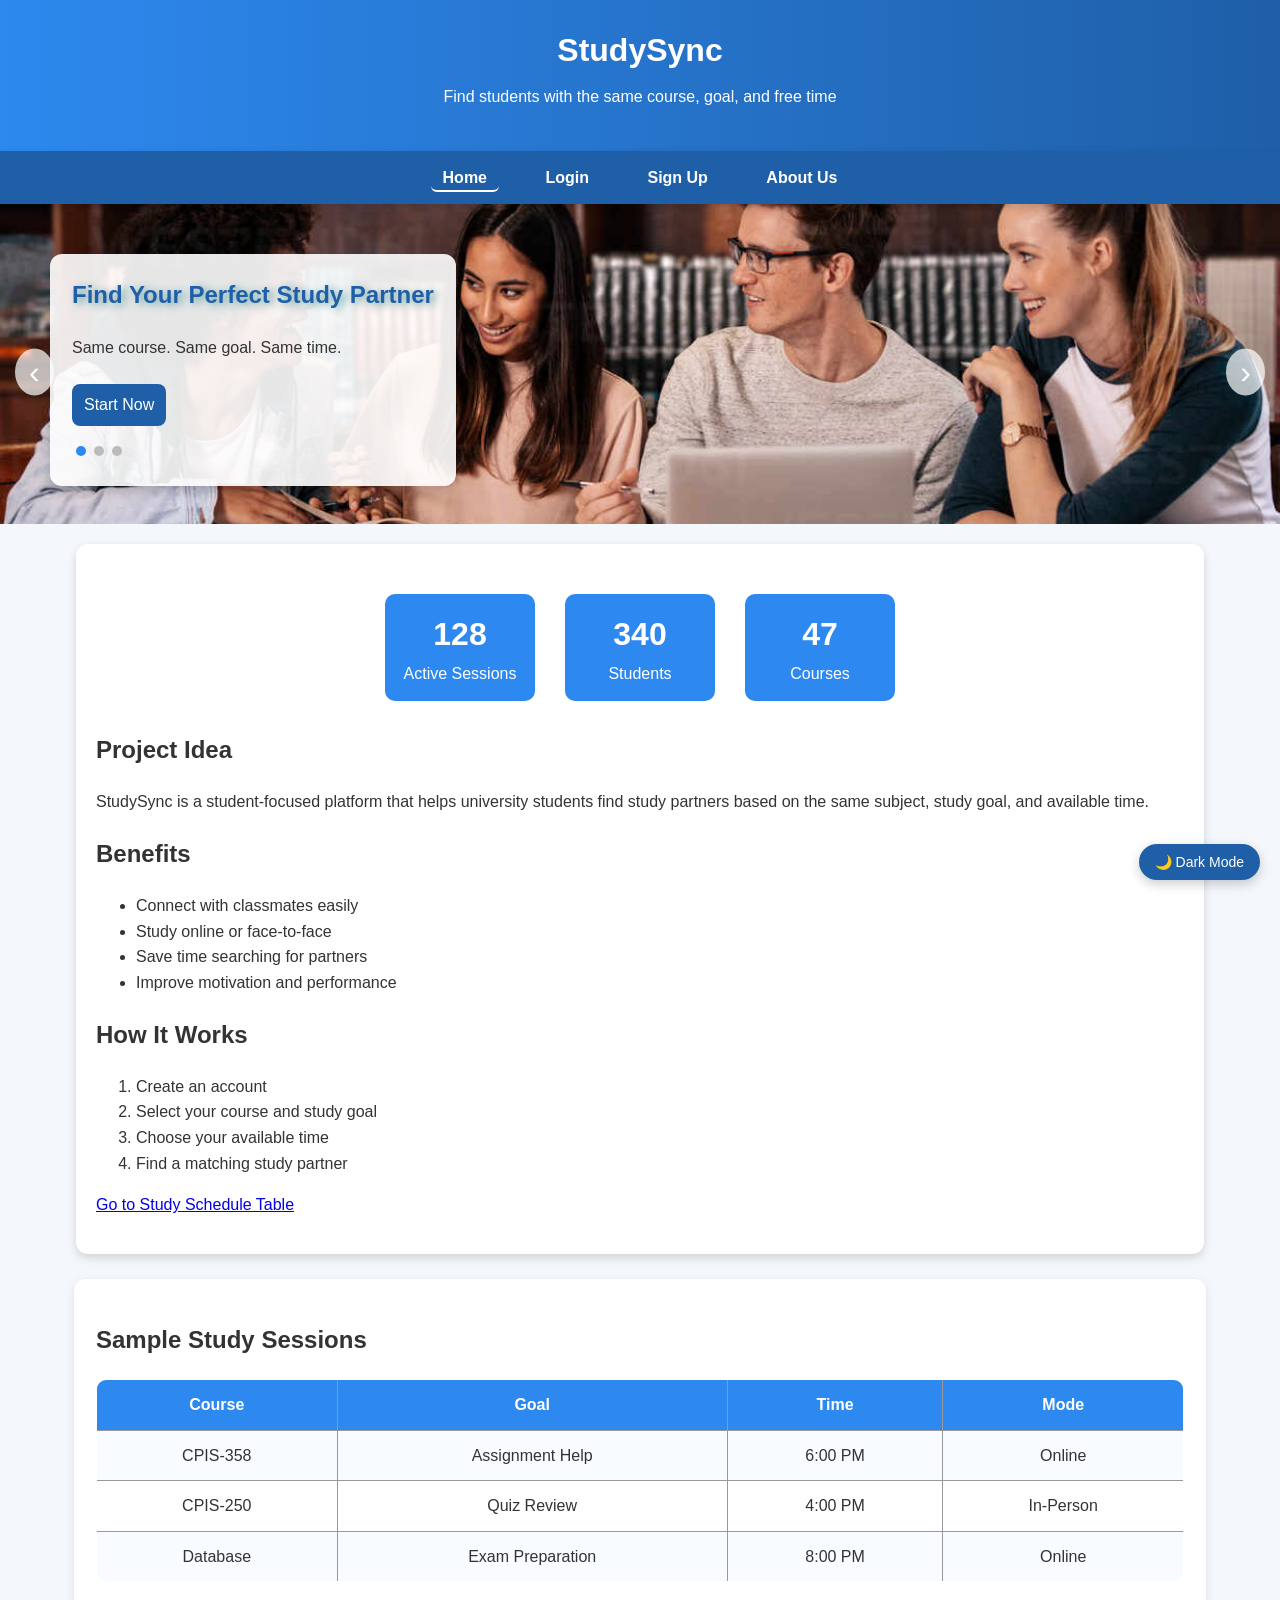
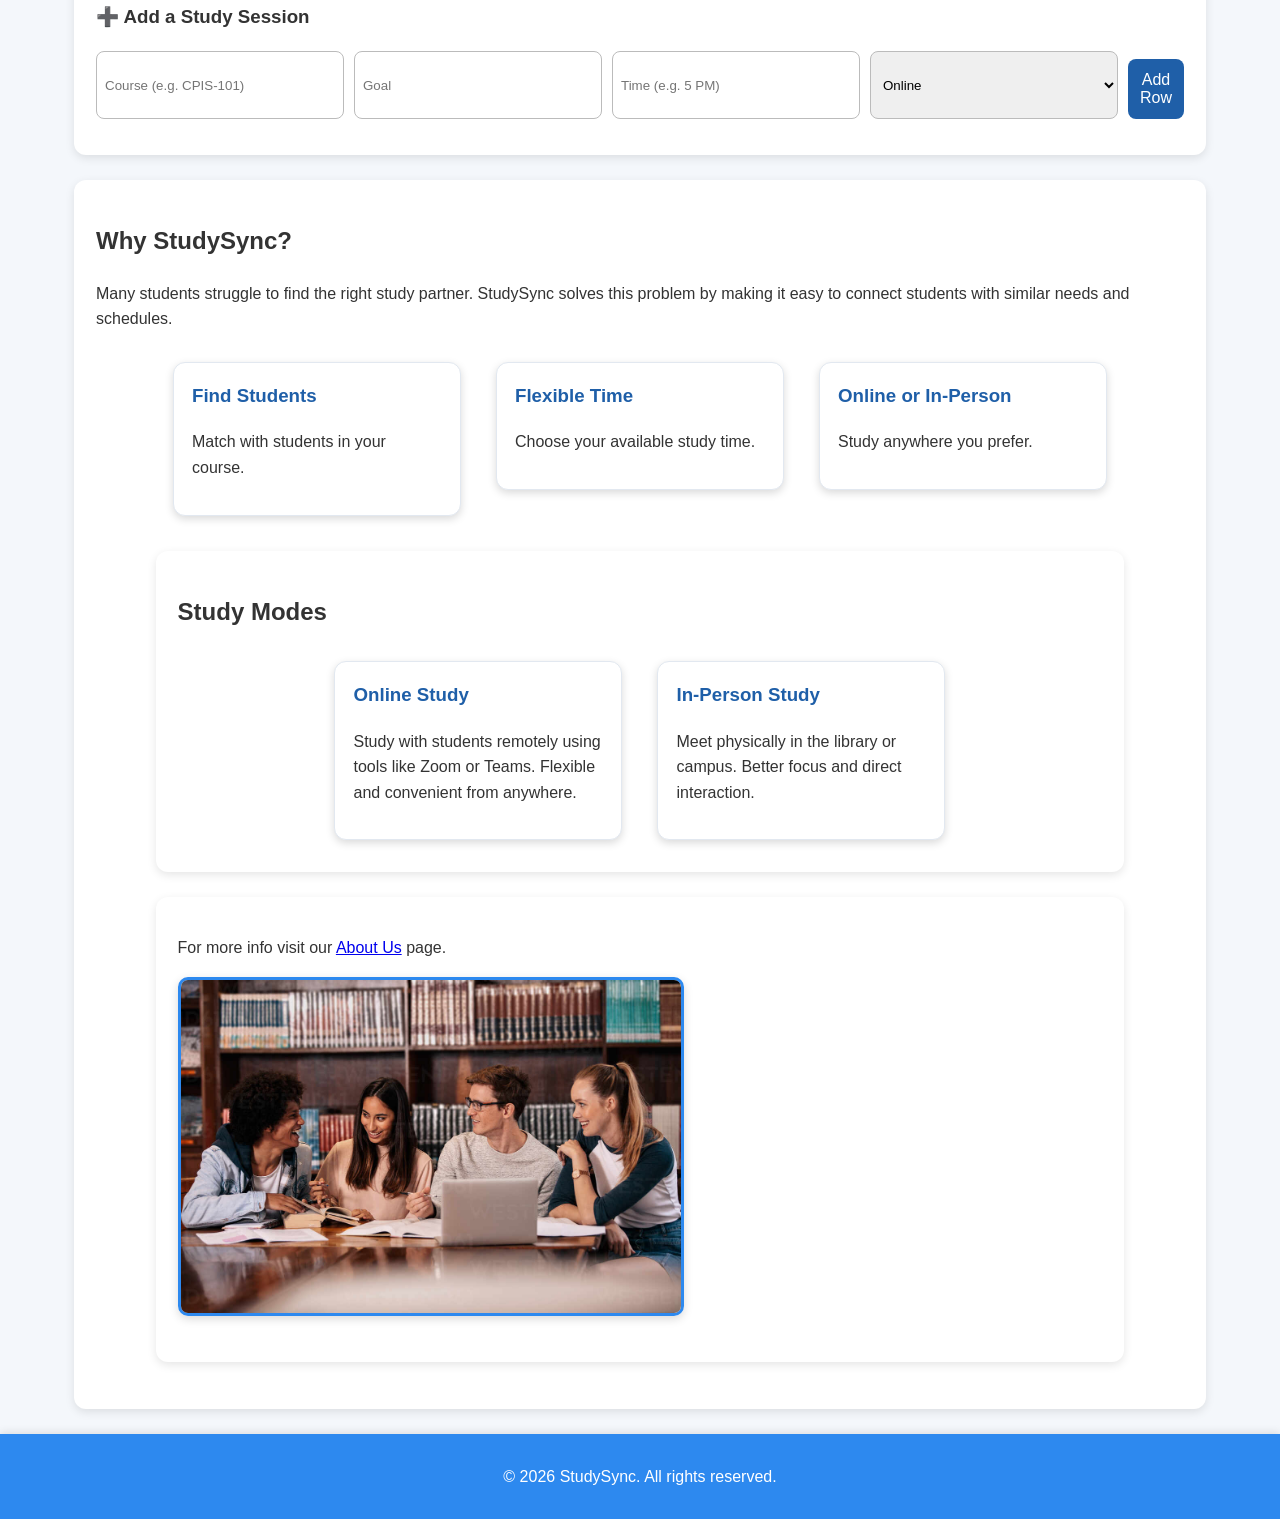
<file: index.html>
<!DOCTYPE html>
<html lang="en">
<head>
    <meta charset="UTF-8">
    <meta name="viewport" content="width=device-width, initial-scale=1.0">
    <title>StudySync - Home</title>

    <!-- External CSS -->
    <link rel="stylesheet" href="style.css">

    <!-- Internal CSS -->
    <style>
        .welcome-box {
            background-color: #ffffff;
            padding: 20px;
            margin: 20px auto;
            width: 85%;
            border-radius: 12px;
            box-shadow: 0 4px 10px rgba(0, 0, 0, 0.15);
        }
    </style>
</head>
<body>

    <header>
        <h1>StudySync</h1>
        <p>Find students with the same course, goal, and free time</p>
    </header>

    <nav class="menu">
        <a href="index.html">Home</a>
        <a href="login.html">Login</a>
        <a href="signup.html">Sign Up</a>
        <a href="about.html">About Us</a>
    </nav>

    <!-- (a) Dynamic Picture & Text — hero slider built by JS -->
    <section class="hero">
        <!-- JavaScript will inject the slider content here -->
    </section>

    <section class="welcome-box">
        <!-- (c) Dynamic Elements — stats counter injected by JS here -->

        <h2 id="idea">Project Idea</h2>
        <p>
            StudySync is a student-focused platform that helps university students find study partners
            based on the same subject, study goal, and available time.
        </p>

        <h2>Benefits</h2>
        <ul>
            <li>Connect with classmates easily</li>
            <li>Study online or face-to-face</li>
            <li>Save time searching for partners</li>
            <li>Improve motivation and performance</li>
        </ul>

        <h2>How It Works</h2>
        <ol>
            <li>Create an account</li>
            <li>Select your course and study goal</li>
            <li>Choose your available time</li>
            <li>Find a matching study partner</li>
        </ol>

        <p><a href="#schedule">Go to Study Schedule Table</a></p>
    </section>

    <section id="schedule" class="table-section">
        <h2>Sample Study Sessions</h2>
        <table>
            <tr>
                <th>Course</th>
                <th>Goal</th>
                <th>Time</th>
                <th>Mode</th>
            </tr>
            <tr>
                <td>CPIS-358</td>
                <td>Assignment Help</td>
                <td>6:00 PM</td>
                <td>Online</td>
            </tr>
            <tr>
                <td>CPIS-250</td>
                <td>Quiz Review</td>
                <td>4:00 PM</td>
                <td>In-Person</td>
            </tr>
            <tr>
                <td>Database</td>
                <td>Exam Preparation</td>
                <td>8:00 PM</td>
                <td>Online</td>
            </tr>
        </table>

        <!-- (c) Dynamic Elements — Add Session form -->
        <div style="margin-top:20px;">
            <h3>➕ Add a Study Session</h3>
            <div style="display:flex; flex-wrap:wrap; gap:10px; margin-top:10px;">
                <input type="text" id="newCourse" placeholder="Course (e.g. CPIS-101)"
                    style="padding:8px; border-radius:8px; border:1px solid #bbb; flex:1; min-width:120px;">
                <input type="text" id="newGoal" placeholder="Goal"
                    style="padding:8px; border-radius:8px; border:1px solid #bbb; flex:1; min-width:120px;">
                <input type="text" id="newTime" placeholder="Time (e.g. 5 PM)"
                    style="padding:8px; border-radius:8px; border:1px solid #bbb; flex:1; min-width:100px;">
                <select id="newMode" style="padding:8px; border-radius:8px; border:1px solid #bbb; flex:1; min-width:120px;">
                    <option value="Online">Online</option>
                    <option value="In-Person">In-Person</option>
                </select>
                <button onclick="handleAddSession()" style="flex:0;">Add Row</button>
            </div>
            <p id="addSessionMsg" style="margin-top:8px; font-size:0.9rem;"></p>
        </div>
    </section>

    <section class="article-section">
        <article>
            <h2>Why StudySync?</h2>
            <p>
                Many students struggle to find the right study partner. StudySync solves this problem
                by making it easy to connect students with similar needs and schedules.
            </p>
        </article>

        <section class="card-container">
            <a href="signup.html" class="card-link">
                <div class="card">
                    <h3>Find Students</h3>
                    <p>Match with students in your course.</p>
                </div>
            </a>
            <a href="#schedule" class="card-link">
                <div class="card">
                    <h3>Flexible Time</h3>
                    <p>Choose your available study time.</p>
                </div>
            </a>
            <a href="#study-mode" class="card-link">
                <div class="card">
                    <h3>Online or In-Person</h3>
                    <p>Study anywhere you prefer.</p>
                </div>
            </a>
        </section>

        <section id="study-mode" class="table-section">
            <h2>Study Modes</h2>
            <div class="card-container">
                <div class="card">
                    <h3>Online Study</h3>
                    <p>Study with students remotely using tools like Zoom or Teams. Flexible and convenient from anywhere.</p>
                </div>
                <div class="card">
                    <h3>In-Person Study</h3>
                    <p>Meet physically in the library or campus. Better focus and direct interaction.</p>
                </div>
            </div>
        </section>

        <section class="image-section">
            <p>For more info visit our <a href="about.html">About Us</a> page.</p>

            <img src="photo1.jpg"
                 alt="Study Group"
                 usemap="#projectmap"
                 class="main-image"
                 id="heroImage">

            <map name="projectmap">
                <area shape="rect" coords="0,0,500,250" href="about.html" alt="About Us">
            </map>

            
            <p id="imageCaption" style="color:#555; margin-top:8px; font-style:italic;"></p>
        </section>
    </section>

    <footer>
        <p>&copy; 2026 StudySync. All rights reserved.</p>
    </footer>

    <script src="script.js"></script>
    <script>
        // (a) Dynamic Picture & Text — switch image and caption
        function switchImage(src, caption) {
            const img = document.getElementById("heroImage");
            const cap = document.getElementById("imageCaption");
            if (!img || !cap) return;
            img.style.opacity = "0";
            img.style.transition = "opacity 0.4s";
            setTimeout(() => {
                img.src = src;
                cap.textContent = caption;
                img.style.opacity = "1";
            }, 400);
        }

        // (c) Dynamic Elements — Add session row with validation
        function handleAddSession() {
            const course = document.getElementById("newCourse").value.trim();
            const goal   = document.getElementById("newGoal").value.trim();
            const time   = document.getElementById("newTime").value.trim();
            const mode   = document.getElementById("newMode").value;
            const msg    = document.getElementById("addSessionMsg");

            if (!course || !goal || !time) {
                msg.textContent = "⚠️ Please fill in all fields.";
                msg.style.color = "red";
                return;
            }
            addSessionRow(course, goal, time, mode);
            msg.textContent = "✅ Session added!";
            msg.style.color = "green";
            document.getElementById("newCourse").value = "";
            document.getElementById("newGoal").value = "";
            document.getElementById("newTime").value = "";
        }
    </script>
</body>
</html>
</file>
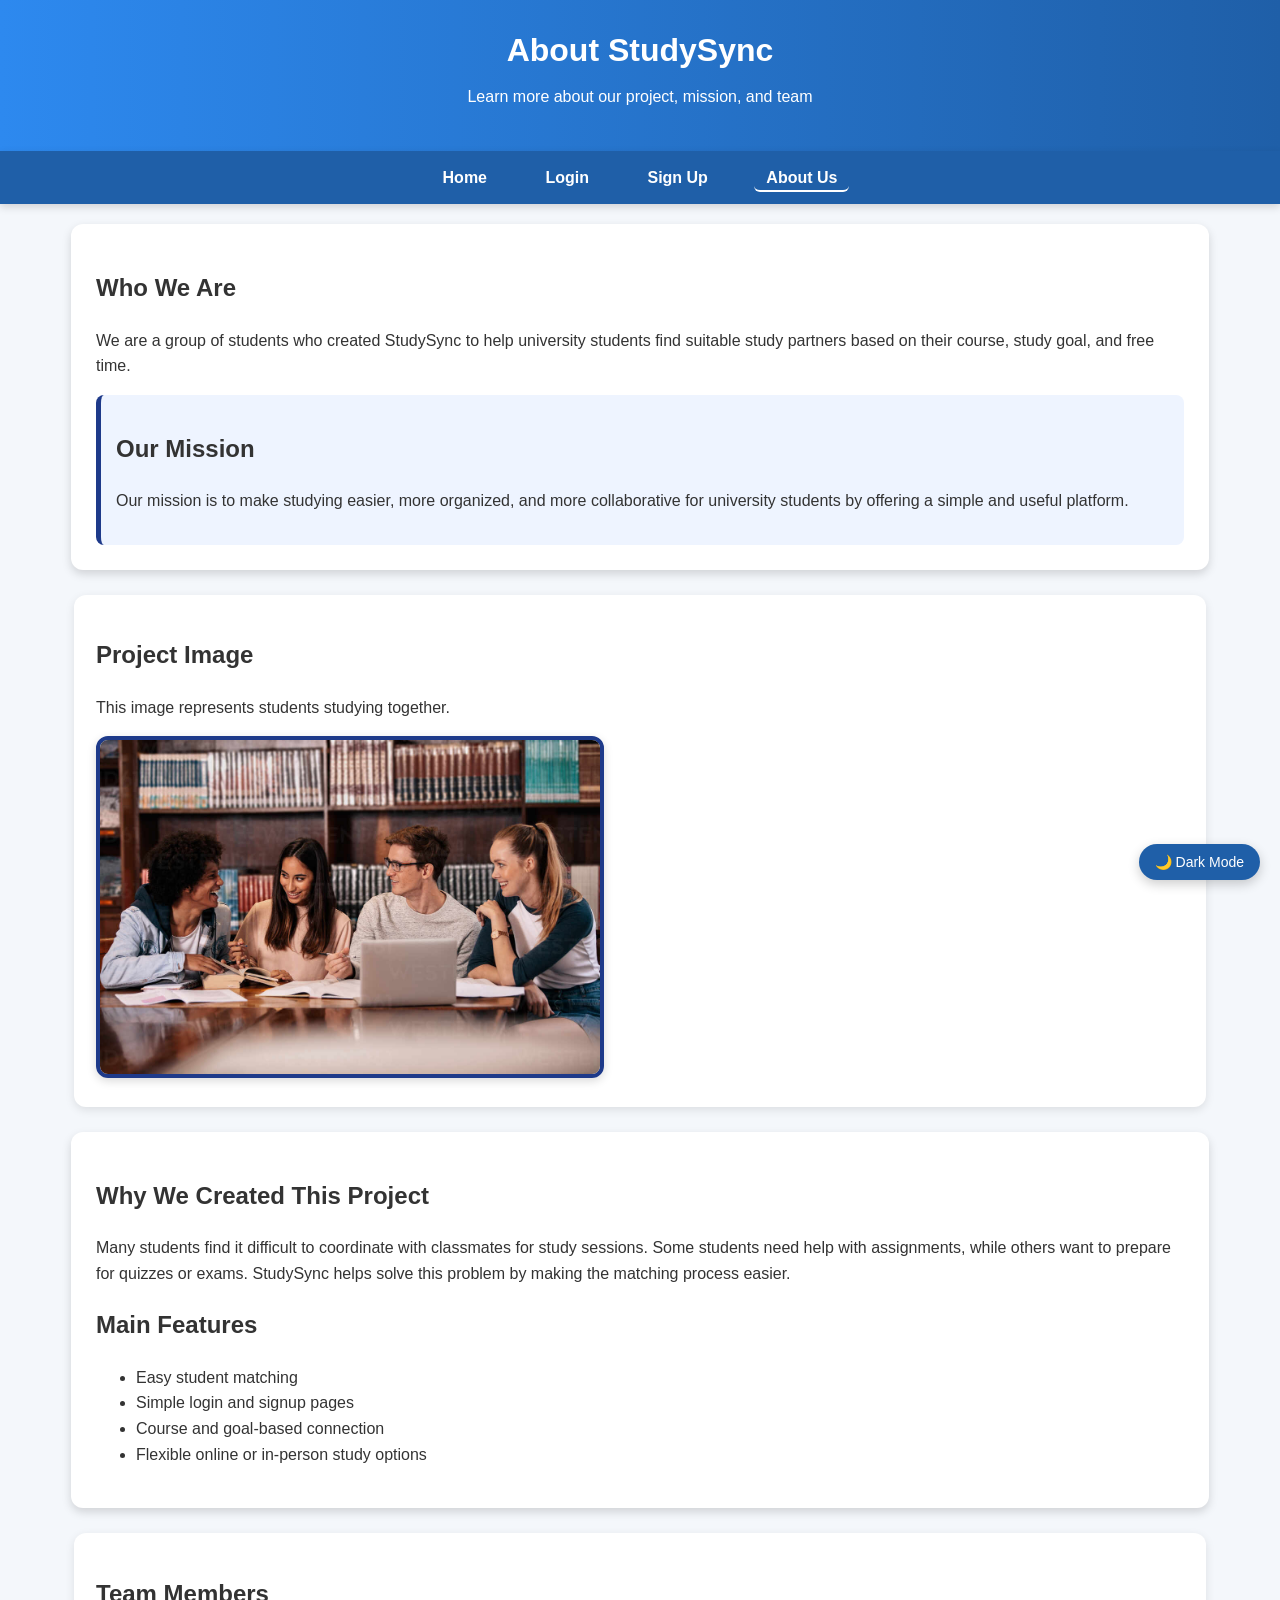
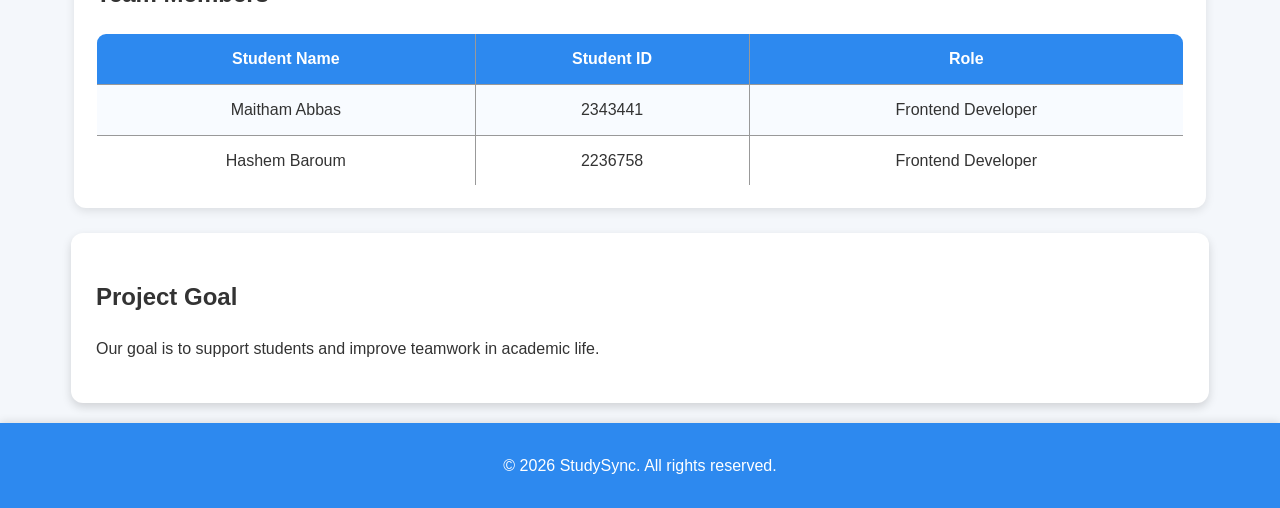
<file: about.html>
<!DOCTYPE html>
<html lang="en">
<head>
    <meta charset="UTF-8">
    <meta name="viewport" content="width=device-width, initial-scale=1.0">
    <title>StudySync - About Us</title>

    <!-- External CSS -->
    <link rel="stylesheet" href="style.css">

    <!-- Internal CSS -->
    <style>
        .about-box {
            background-color: #ffffff;
            width: 85%;
            margin: 20px auto;
            padding: 25px;
            border-radius: 12px;
            box-shadow: 0 4px 10px rgba(0, 0, 0, 0.15);
        }

        .highlight-box {
            background-color: #eef4ff;
            border-left: 5px solid #1e3a8a;
            padding: 15px;
            margin-top: 15px;
            border-radius: 8px;
        }
    </style>
</head>
<body>

    <header>
        <h1>About StudySync</h1>
        <p>Learn more about our project, mission, and team</p>
    </header>

    <nav class="menu">
        <a href="index.html">Home</a>
        <a href="login.html">Login</a>
        <a href="signup.html">Sign Up</a>
        <a href="about.html">About Us</a>
    </nav>

    <section class="about-box">
        <h2>Who We Are</h2>
        <p>
            We are a group of students who created StudySync to help university students find
            suitable study partners based on their course, study goal, and free time.
        </p>

        <div class="highlight-box">
            <h2>Our Mission</h2>
            <p>
                Our mission is to make studying easier, more organized, and more collaborative
                for university students by offering a simple and useful platform.
            </p>
        </div>
    </section>

    <section class="image-section">
        <h2>Project Image</h2>
        <p>This image represents students studying together.</p>
        <img src="photo1.jpg" alt="StudySync Teamwork" class="main-image"
             style="border: 4px solid #1e3a8a; border-radius: 12px;">
    </section>

    <section class="about-box">
        <article>
            <h2>Why We Created This Project</h2>
            <p>
                Many students find it difficult to coordinate with classmates for study sessions.
                Some students need help with assignments, while others want to prepare for quizzes
                or exams. StudySync helps solve this problem by making the matching process easier.
            </p>
        </article>

        <section>
            <h2>Main Features</h2>
            <ul>
                <li>Easy student matching</li>
                <li>Simple login and signup pages</li>
                <li>Course and goal-based connection</li>
                <li>Flexible online or in-person study options</li>
            </ul>
        </section>
    </section>

    <section class="table-section">
        <h2>Team Members</h2>
        <table>
            <tr>
                <th>Student Name</th>
                <th>Student ID</th>
                <th>Role</th>
            </tr>
            <tr>
                <td>Maitham Abbas</td>
                <td>2343441</td>
                <td>Frontend Developer</td>
            </tr>
            <tr>
                <td>Hashem Baroum</td>
                <td>2236758</td>
                <td>Frontend Developer</td>
            </tr>
        </table>
    </section>

    <section class="about-box">
        <h2>Project Goal</h2>
        <p id="aboutMessage">
            Our goal is to support students and improve teamwork in academic life.
        </p>
    </section>

    <footer>
        <p>&copy; 2026 StudySync. All rights reserved.</p>
    </footer>

    <script src="script.js"></script>
</body>
</html>
</file>
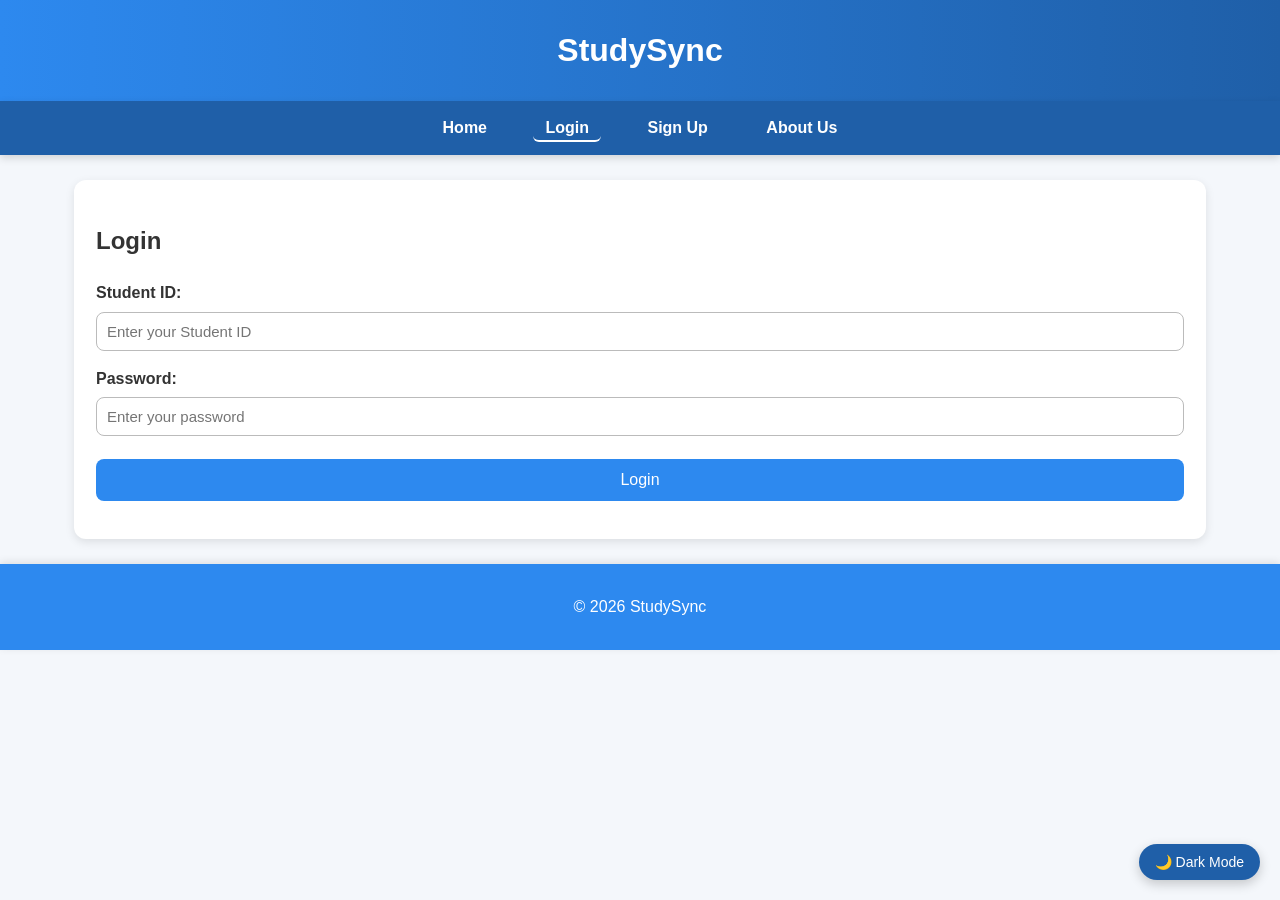
<file: login.html>
<!DOCTYPE html>
<html lang="en">
<head>
    <meta charset="UTF-8">
    <meta name="viewport" content="width=device-width, initial-scale=1.0">
    <title>StudySync - Login</title>
    <link rel="stylesheet" href="style.css">
</head>
<body>

    <header>
        <h1>StudySync</h1>
    </header>

    <nav class="menu">
        <a href="index.html">Home</a>
        <a href="login.html">Login</a>
        <a href="signup.html">Sign Up</a>
        <a href="about.html">About Us</a>
    </nav>

    <section class="form-container">
        <h2>Login</h2>

        <!-- (b) Form Validation — handled by loginMessage() in script.js -->
        <form onsubmit="return loginMessage()">
            <label for="studentId">Student ID:</label>
            <!-- Fixed: id updated to "studentId" to match script.js -->
            <input type="number" id="studentId" placeholder="Enter your Student ID" required>

            <label for="password">Password:</label>
            <input type="password" id="password" placeholder="Enter your password" required>

            <!-- (d) Event: onclick also triggers showPasswordStrength on input -->
            <button type="submit" style="background-color: #2d89ef; color: white;">Login</button>
        </form>

        <!-- (c) Dynamic Element — password strength bar -->
        <div id="strengthBar" style="display:none; margin-top: -10px; margin-bottom: 12px;">
            <div id="strengthFill" style="height:6px; border-radius:4px; width:0%; transition:0.3s; background:red;"></div>
            <small id="strengthLabel" style="color:#888;"></small>
        </div>

        <p id="loginResult"></p>
    </section>

    <footer>
        <p>&copy; 2026 StudySync</p>
    </footer>

    <script src="script.js"></script>
   
</body>
</html>
</file>
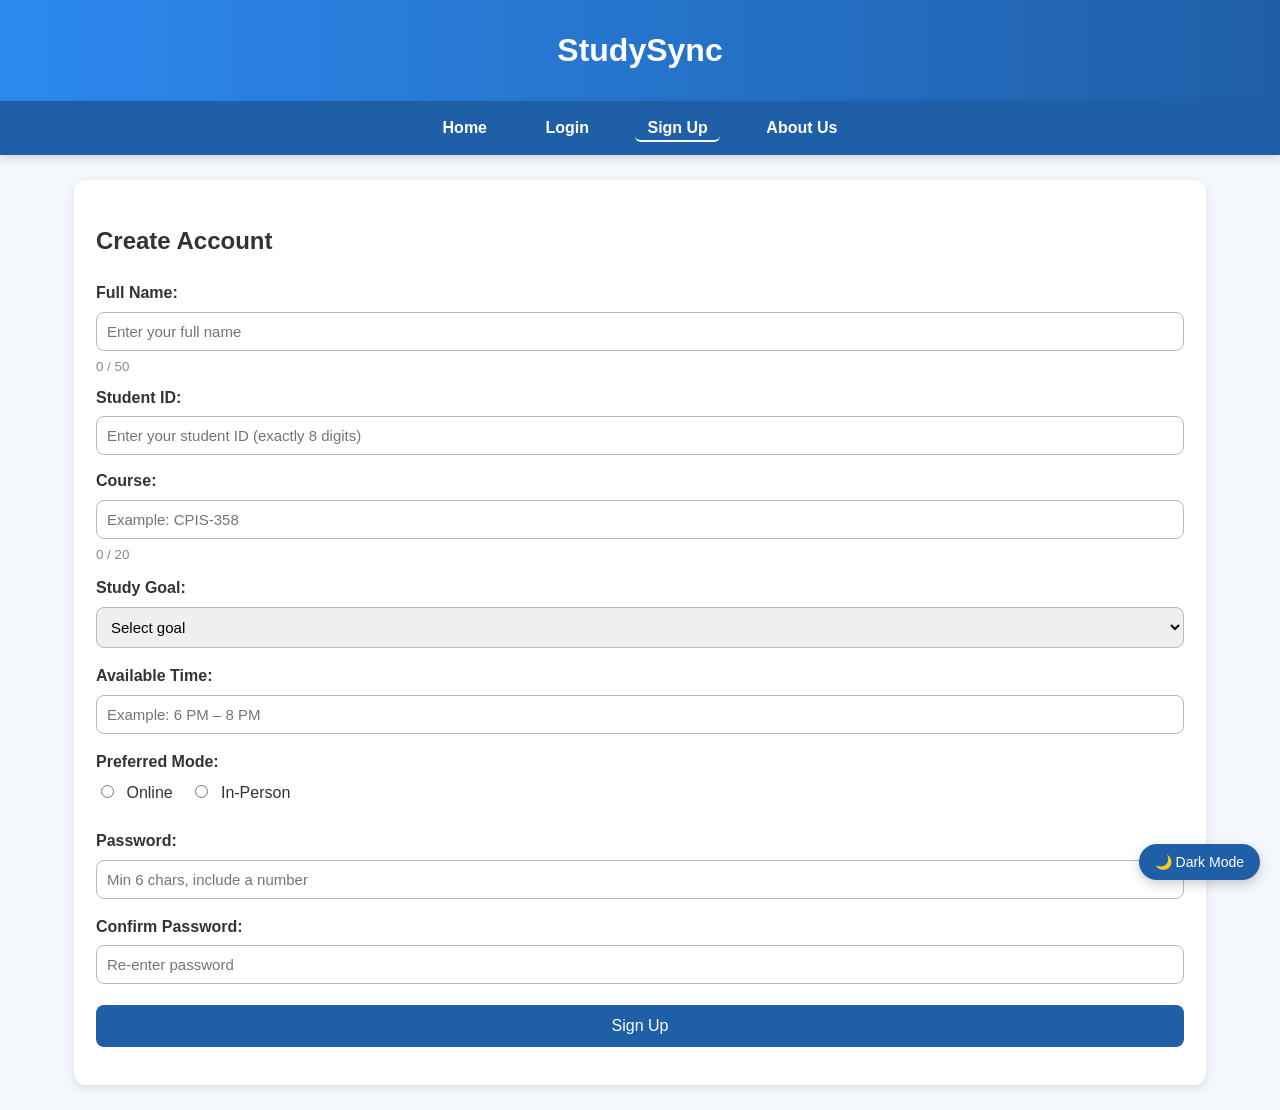
<file: signup.html>
<!DOCTYPE html>
<html lang="en">
<head>
    <meta charset="UTF-8">
    <meta name="viewport" content="width=device-width, initial-scale=1.0">
    <title>StudySync - Sign Up</title>
    <link rel="stylesheet" href="style.css">
</head>
<body>

    <header>
        <h1>StudySync</h1>
    </header>

    <nav class="menu">
        <a href="index.html">Home</a>
        <a href="login.html">Login</a>
        <a href="signup.html">Sign Up</a>
        <a href="about.html">About Us</a>
    </nav>

    <section class="form-container">
        <h2>Create Account</h2>

        <!-- (b) Form Validation — validateSignup() in script.js handles all fields -->
        <form onsubmit="return validateSignup()">

            <label for="fullname">Full Name:</label>
            <!-- (d) Event: oninput checks for letters only live -->
            <input type="text" id="fullname" placeholder="Enter your full name" required
                   oninput="validateNameLive(this)">
            <small id="nameHint" style="color:#888; margin-top:-10px; margin-bottom:8px; display:block;"></small>

            <label for="studentid">Student ID:</label>
            <input type="text" id="studentid" placeholder="Enter your student ID (exactly 8 digits)" required
                   oninput="validateIdLive(this)" maxlength="8">
            <small id="idHint" style="color:#888; margin-top:-10px; margin-bottom:8px; display:block;"></small>

            <label for="course">Course:</label>
            <input type="text" id="course" placeholder="Example: CPIS-358" required>

            <label for="goal">Study Goal:</label>
            <select id="goal" required>
                <option value="">Select goal</option>
                <option>Exam Preparation</option>
                <option>Quiz Review</option>
                <option>Assignment Help</option>
                <option>Project Work</option>
            </select>

            <label for="time">Available Time:</label>
            <input type="text" id="time" placeholder="Example: 6 PM – 8 PM" required>

            <label>Preferred Mode:</label>
            <div class="radio-group">
                <input type="radio" name="mode" value="Online" required> Online &nbsp;&nbsp;
                <input type="radio" name="mode" value="In-Person"> In-Person
            </div>

            <label for="password">Password:</label>
            <input type="password" id="password" placeholder="Min 6 chars, include a number" required>

            <!-- (c) Dynamic Element — strength bar injected below by JS -->
            <div id="strengthBarSignup" style="margin-top:-10px; margin-bottom:12px; display:none;">
                <div id="strengthFillSignup" style="height:6px; border-radius:4px; width:0%; transition:0.3s;"></div>
                <small id="strengthLabelSignup" style="color:#888;"></small>
            </div>

            <label for="confirmPassword">Confirm Password:</label>
            <input type="password" id="confirmPassword" placeholder="Re-enter password" required
                   oninput="checkPasswordMatch()">
            <small id="matchHint" style="margin-top:-10px; margin-bottom:8px; display:block;"></small>

            <button type="submit">Sign Up</button>
        </form>

        <p id="signupResult"></p>
        <!-- Welcome card injected here by showWelcomeCard() -->
    </section>

    <script src="script.js"></script>
    <script>
        // (d) Functions & Events — live name validation
        function validateNameLive(input) {
            const hint = document.getElementById("nameHint");
            if (!/^[a-zA-Z\s]*$/.test(input.value)) {
                hint.textContent = "⚠️ Letters and spaces only.";
                hint.style.color = "red";
            } else {
                hint.textContent = "";
            }
        }

        // (d) Functions & Events — live ID validation
        function validateIdLive(input) {
            const hint = document.getElementById("idHint");
            if (!/^\d*$/.test(input.value)) {
                hint.textContent = "⚠️ Numbers only.";
                hint.style.color = "red";
            } else if (input.value.length > 0 && input.value.length !== 8) {
                hint.textContent = "⚠️ Must be exactly 8 digits.";
                hint.style.color = "orange";
            } else if (input.value.length === 8) {
                hint.textContent = "✅ Valid ID.";
                hint.style.color = "green";
            } else {
                hint.textContent = "";
            }
        }

        // (c) Dynamic Element — password match hint live
        function checkPasswordMatch() {
            const pw = document.getElementById("password").value;
            const cpw = document.getElementById("confirmPassword").value;
            const hint = document.getElementById("matchHint");
            if (cpw === "") { hint.textContent = ""; return; }
            if (pw === cpw) {
                hint.textContent = "✅ Passwords match.";
                hint.style.color = "green";
            } else {
                hint.textContent = "❌ Passwords do not match.";
                hint.style.color = "red";
            }
        }

        // (d) Event — password strength on signup page
        document.getElementById("password").addEventListener("input", function () {
            const bar = document.getElementById("strengthBarSignup");
            const fill = document.getElementById("strengthFillSignup");
            const label = document.getElementById("strengthLabelSignup");
            const val = this.value;
            bar.style.display = "block";

            let strength = 0;
            if (val.length >= 6) strength++;
            if (/\d/.test(val)) strength++;
            if (/[A-Z]/.test(val)) strength++;
            if (/[^a-zA-Z0-9]/.test(val)) strength++;

            const levels = [
                { pct: "25%", color: "red",    text: "Weak" },
                { pct: "50%", color: "orange", text: "Fair" },
                { pct: "75%", color: "#f0c040",text: "Good" },
                { pct: "100%",color: "green",  text: "Strong" }
            ];
            const lvl = levels[Math.max(strength - 1, 0)];
            fill.style.width = lvl.pct;
            fill.style.background = lvl.color;
            label.textContent = "Strength: " + lvl.text;
            label.style.color = lvl.color;
        });
    </script>
</body>
</html>
</file>
<file: style.css>
/* =========================
   General Style
========================= */
body {
    font-family: Arial, sans-serif;
    margin: 0;
    background-color: #f4f7fb;
    color: #333;
    line-height: 1.6;
}

html {
    scroll-behavior: smooth;
}

/* =========================
   Header
========================= */
header {
    background: linear-gradient(to right, #2d89ef, #1f5fa8);
    color: white;
    text-align: center;
    padding: 25px 15px;
    box-shadow: 0 3px 10px rgba(0, 0, 0, 0.15);
}

header h1 {
    margin: 0;
    font-size: 32px;
}

header p {
    margin-top: 8px;
    font-size: 16px;
}

/* =========================
   Navigation Menu
========================= */
.menu {
    background-color: #1f5fa8;
    text-align: center;
    padding: 14px;
    position: sticky;
    top: 0;
    z-index: 1000; /* Layering technique */
    box-shadow: 0 3px 8px rgba(0, 0, 0, 0.15);
}

.menu a {
    color: white;
    text-decoration: none;
    margin: 0 15px;
    font-weight: bold;
    padding: 8px 12px;
    border-radius: 6px;
    transition: 0.3s;
}

.menu a:hover {
    background-color: white;
    color: #1f5fa8;
}

/* =========================
   Hero Section
========================= */
.hero {
    position: relative;
    background: url("https://via.placeholder.com/1200x400.png?text=StudySync+Banner") no-repeat center;
    background-size: cover;
    height: 320px;
}

.overlay-box {
    position: absolute;
    top: 50px;
    left: 50px;
    background-color: rgba(255, 255, 255, 0.9);
    padding: 22px;
    border-radius: 12px;
    z-index: 2;
    max-width: 420px;
    box-shadow: 0 4px 12px rgba(0, 0, 0, 0.2);
}

.overlay-box h2 {
    margin-top: 0;
    color: #1f5fa8;
}

/* =========================
   Main Containers
========================= */
.image-section,
.table-section,
.article-section,
.about-section,
.form-container {
    background-color: white;
    width: 85%;
    margin: 25px auto;
    padding: 22px;
    border-radius: 12px;
    box-shadow: 0 3px 10px rgba(0, 0, 0, 0.1);
}

.welcome-box,
.about-box {
    background-color: white;
    width: 85%;
    margin: 25px auto;
    padding: 22px;
    border-radius: 12px;
    box-shadow: 0 3px 10px rgba(0, 0, 0, 0.1);
}

/* =========================
   Images
========================= */
.main-image {
    width: 100%;
    max-width: 500px;
    border: 3px solid #2d89ef;
    border-radius: 10px;
    box-shadow: 0 3px 10px rgba(0, 0, 0, 0.15);
}

/* =========================
   Tables
========================= */
table {
    width: 100%;
    border-collapse: collapse;
    margin-top: 15px;
    overflow: hidden;
    border-radius: 10px;
}

table,
th,
td {
    border: 1px solid #999;
}

th {
    background-color: #2d89ef;
    color: white;
}

th,
td {
    padding: 12px;
    text-align: center;
}

tr:nth-child(even) {
    background-color: #f8fbff;
}

/* =========================
   Forms
========================= */
form {
    display: flex;
    flex-direction: column;
}

form label {
    margin-bottom: 6px;
    font-weight: bold;
}

form input,
form select {
    margin-bottom: 15px;
    padding: 10px;
    border: 1px solid #bbb;
    border-radius: 8px;
    font-size: 15px;
}

form input:focus,
form select:focus {
    outline: none;
    border-color: #2d89ef;
    box-shadow: 0 0 5px rgba(45, 137, 239, 0.35);
}

.radio-group {
    margin-bottom: 15px;
}

.radio-group input,
.radio-group label {
    margin-right: 8px;
}

/* =========================
   Buttons
========================= */
button {
    padding: 12px;
    border: none;
    background-color: #1f5fa8;
    color: white;
    border-radius: 8px;
    cursor: pointer;
    font-size: 16px;
    margin-top: 8px;
    transition: 0.3s;
}

button:hover {
    background-color: #17497f;
    transform: scale(1.04);
}

/* =========================
   Cards
========================= */
.card-container {
    display: flex;
    gap: 15px;
    justify-content: center;
    flex-wrap: wrap;
    margin-top: 20px;
}

.card-link {
    text-decoration: none;
    color: inherit;
    display: block;
}

.card {
    background: white;
    padding: 18px;
    border-radius: 12px;
    margin: 10px;
    width: 250px;
    box-shadow: 0 3px 8px rgba(0, 0, 0, 0.15);
    cursor: pointer;
    transition: 0.3s;
    border: 1px solid #e2e8f0;
}

.card:hover {
    transform: translateY(-5px);
}

.card h3 {
    color: #1f5fa8;
    margin-top: 0;
}

/* =========================
   Utility Classes
========================= */
.highlight {
    color: #2d89ef;
    font-weight: bold;
}

.section-note,
.login-note,
.signup-note,
.highlight-box,
.info-box,
.tips-box {
    background-color: #eef4ff;
    border-left: 5px solid #1e3a8a;
    padding: 14px;
    margin-top: 15px;
    border-radius: 8px;
}

/* =========================
   Footer
========================= */
footer {
    background-color: #2d89ef;
    color: white;
    text-align: center;
    padding: 14px;
    margin-top: 20px;
    box-shadow: 0 -2px 8px rgba(0, 0, 0, 0.1);
}

/* =========================
   Responsive Design
========================= */
@media (max-width: 768px) {
    .overlay-box {
        left: 20px;
        right: 20px;
        top: 30px;
        max-width: unset;
    }

    .image-section,
    .table-section,
    .article-section,
    .about-section,
    .form-container,
    .welcome-box,
    .about-box {
        width: 92%;
        padding: 18px;
    }

    .menu a {
        display: inline-block;
        margin: 6px;
    }

    .card {
        width: 100%;
        max-width: 320px;
    }

    header h1 {
        font-size: 26px;
    }
}
</file>
